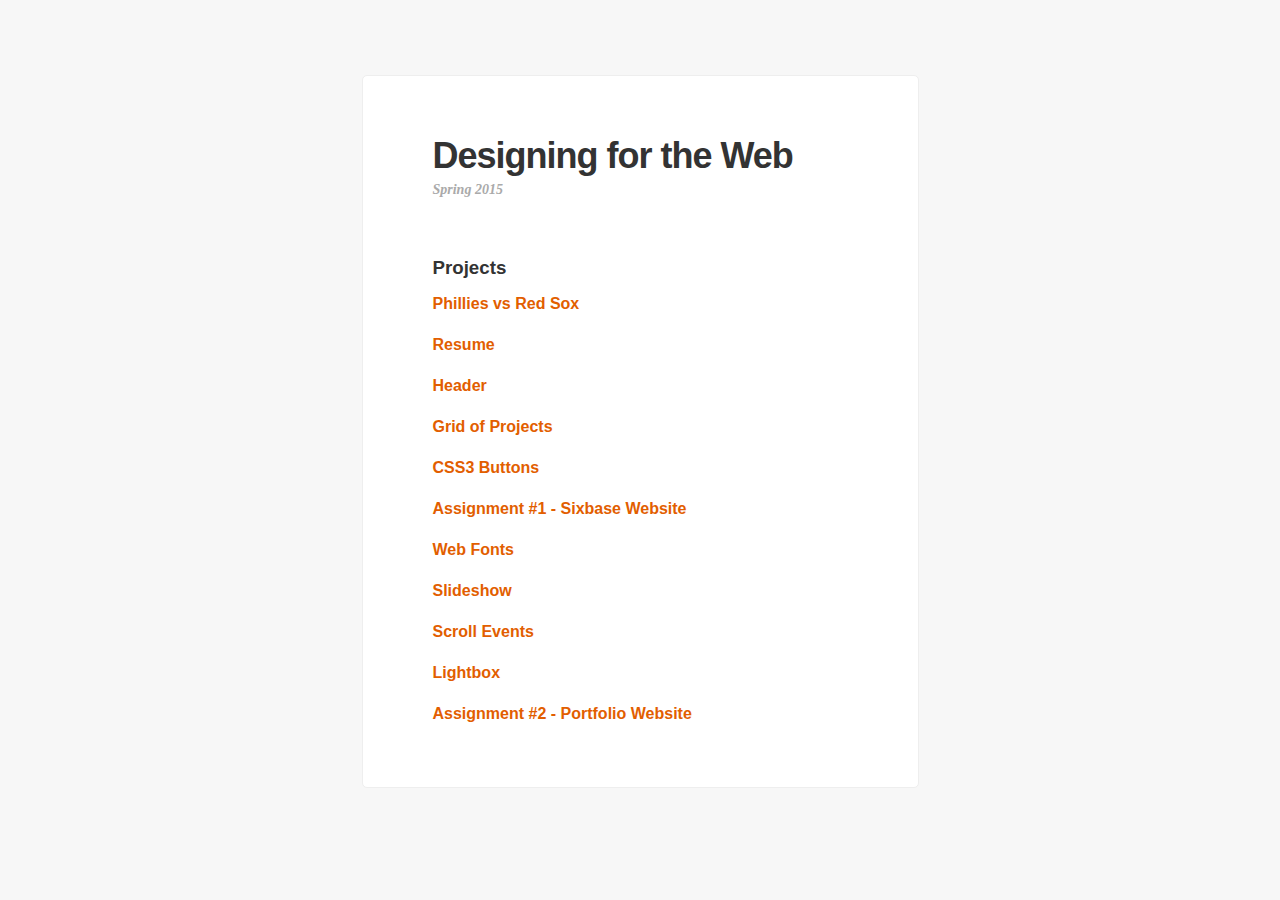
<file: index.html>
<!doctype html>
<html>
  <head>
    <title>Designing for the Web | Spring 2015</title>

    <style type='text/css'>
      body {
        background: #f7f7f7;
        font-family: 'Helvetica', Arial, sans-serif;
        color: #333333;
        font-size: 16px;
        line-height: 1.0;
        font-weight: bold;
      }

      a,
      a:active,
      a:visited {
        text-decoration: none;
        color: #e25e00;
      }

      a:hover {
        opacity: .5;
      }

      div {
        margin: 75px auto;
        padding: 60px 70px 40px 70px;
        background: #ffffff;
        max-width: 415px;
        border-radius: 5px;
        border: 1px solid #eeeeee;
      }

      h1 {
        font-size: 36px;
        line-height: 1.1;
        margin: 0;
        letter-spacing: -1px;
      }

      h2 {
        font-family: Georgia, serif;
        font-size: 14px;
        line-height: 2.0;
        color: #aaaaaa;
        font-style: italic;
        margin: 0 0 55px 0;
      }

      ul {
        list-style-type: none;
        padding: 0;
        margin: 0;
      }

      li {
        padding-bottom: 25px;
      }


    </style>
  </head>

  <body>
    <div>
      <h1>Designing for the Web</h1>
      <h2>Spring 2015</h2>

      <ul>
        <h3>Projects</h3>
        <li><a href='/phillies'>Phillies vs Red Sox</a></li>
        <li><a href='/resume'>Resume</a></li>
        <li><a href='/header'>Header</a></li>
        <li><a href='/grid'>Grid of Projects</a></li>
        <li><a href='/css3-button'>CSS3 Buttons</a></li>
        <li><a href='/assignment1'>Assignment #1 - Sixbase Website</a></li>
        <li><a href='/web-fonts'>Web Fonts</a></li>
        <li><a href='/slideshow'>Slideshow</a></li>
        <li><a href='/scrolling'>Scroll Events</a></li>
        <li><a href='/lightbox'>Lightbox</a></li>
        <li><a href='/assignment2'>Assignment #2 - Portfolio Website</a></li>
      </ul>
    </div>
  </body>
</html>
</file>
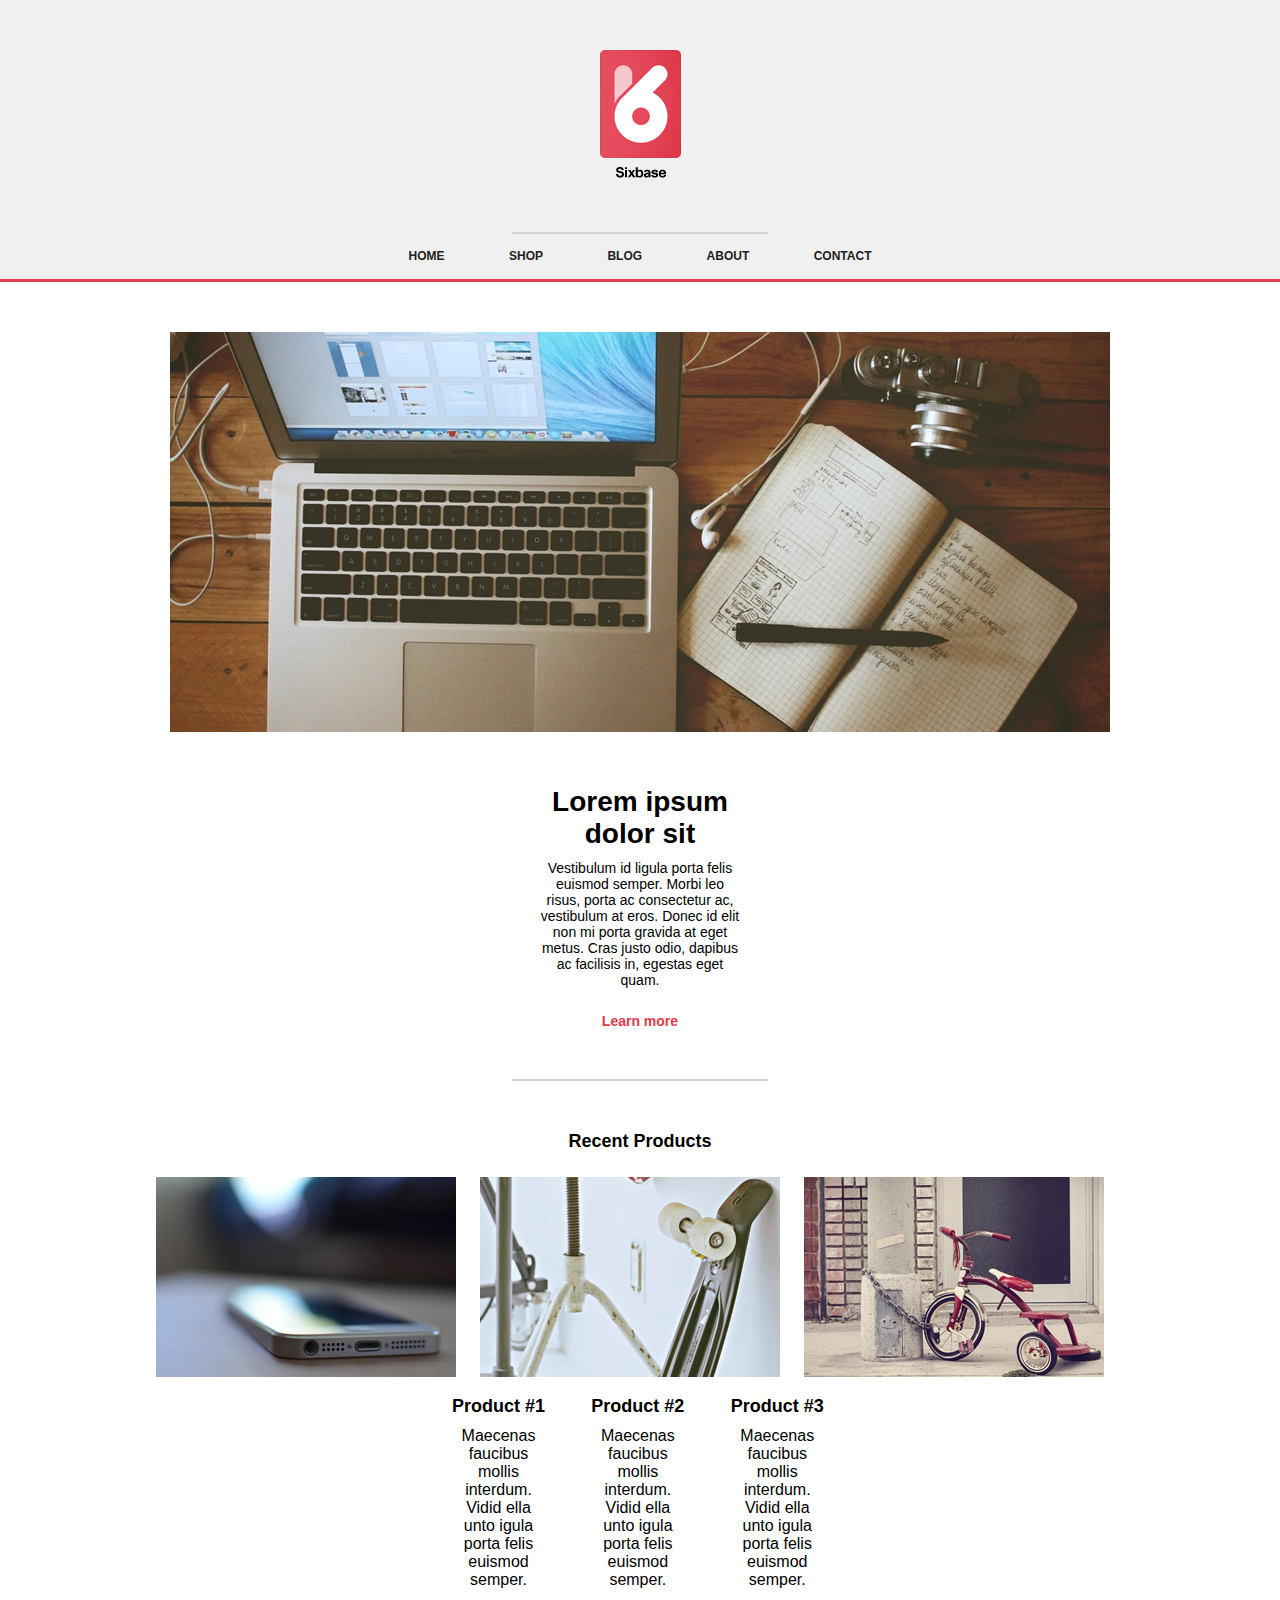
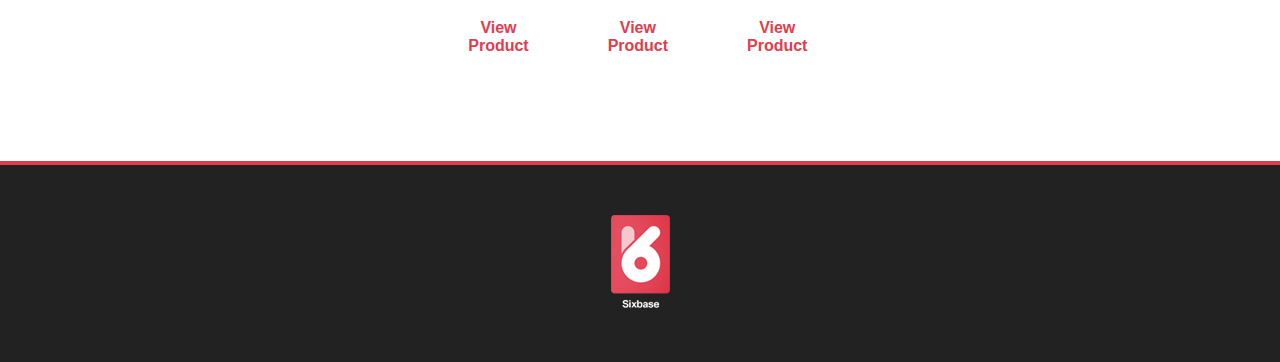
<file: assignment 1/index.html>
<!doctype HTML>
<html>
	<head>
		<title>Maya Hanks &#124; Assignment 1</title>

		<link type='text/css' href='css/style.css' rel='stylesheet' />
	</head>

	<body>
		<div class='wrapper'>
			<header>
				<div class='logo'>
					<img src="Assignment 1 Assets/sixbase-logo.png"alt="Sixbase Logo"/>
				</div>
				<div class='border'>
				</div>
				<div class='nav'>
					<ul>
            			<li><a href="http://mayahanks.github.com" target="_self">Home</a></li>
 			            <li><a href="http://mayahanks.github.com/about" target="_self">Shop</a></li>
			            <li><a href="http://mayahanks.github.com/blog" target="_self">Blog</a></li>
			            <li><a href="http://mayahanks.github.com/about" target="_self">About</a></li>
			            <li><a href="http://mayahanks.github.com/contact" target="_self">Contact</a></li>
			        </ul>
				</div>
			</header>
				<div class='images top'>
					<img src="Assignment 1 Assets/desk-hero.jpg"lalt="Desk Hero"/>
				</div>

				<div class='paragraph'>
					<h1>Lorem ipsum dolor sit</h1>
					<p>Vestibulum id ligula porta felis euismod semper. Morbi leo risus, porta ac consectetur ac, vestibulum at eros. Donec id elit non mi porta gravida at eget metus. Cras justo odio, dapibus ac facilisis in, egestas eget quam.</p>
					<a href="http://mayahanks.github.com" target="_self" class="link">Learn more</a>
				</div>
				<div class='border'>
				</div>
				<div class='images bot'>
					<h3 class='title'>Recent Products</h3>
					<ul>
						<li><img src="Assignment 1 Assets/product-1.jpg"alt="Product-1"/></li>
						<li><img src="Assignment 1 Assets/product-2.jpg"alt="Product-2"/></li>
						<li><img src="Assignment 1 Assets/product-3.jpg"alt="Product-3"/></li>
					</ul>
				</div>
				<div class='desc'>
					<ul>
						<h3><li class='title'>Product #1</li></h3>
						<li>Maecenas faucibus mollis interdum. Vidid ella unto igula porta felis euismod semper.</li>
						<li><a href="http://mayahanks.github.com" target="_self" class="link">View Product</a></li>
					</ul>
					<ul>
						<h3><li class='title'>Product #2</li></h3>
						<li>Maecenas faucibus mollis interdum. Vidid ella unto igula porta felis euismod semper.</li>
						<li><a href="http://mayahanks.github.com" target="_self" class="link">View Product</a></li>
					</ul>
					<ul>
						<h3><li class='title'>Product #3</li></h3>
						<li>Maecenas faucibus mollis interdum. Vidid ella unto igula porta felis euismod semper.</li>
						<li><a href="http://mayahanks.github.com" target="_self" class="link">View Product</a></li>
					</ul>
				</div>
				<div class='bottom'>
					<img src="Assignment 1 Assets/sixbase-logo-reversed.png"/>
				</div>
		</div>
	</body>
</html>
</file>
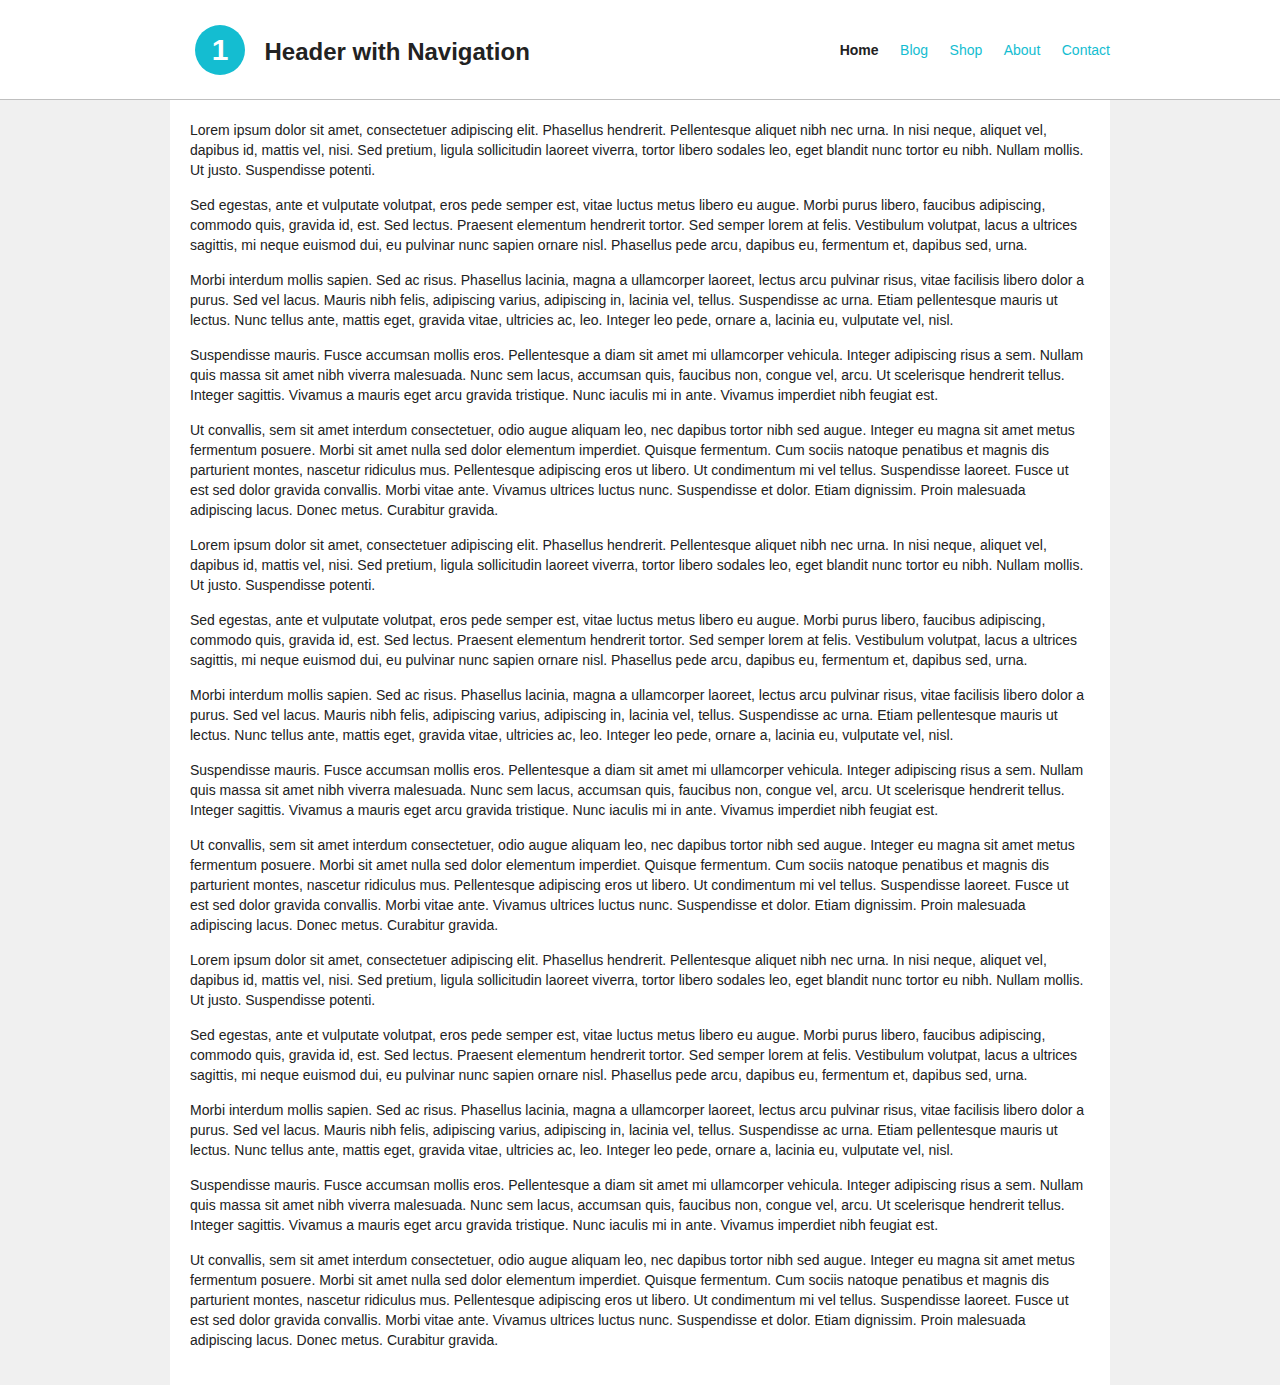
<file: header/index.html>
<!doctype html>
<html>
  <head>
    <title>Practice Site 1 | Header with Navigation</title>

    <link type="text/css" href="files/css/styles.css" rel="stylesheet" />
  </head>

  <body>
    <header>
      <div id="inner-wrapper">
        <div id="logo">
          <a href="http://ryjohnson.com">
            <h1>1</h1>
            <h2>Header with Navigation</h2>
          </a>
        </div>
        <div id="nav">
          <ul>
            <li class='active'><a href="http://yoursite.com" target="_self">Home</a></li>
            <li><a href="http://yoursite.com/blog" target="_self">Blog</a></li>
            <li><a href="http://yoursite.com/about" target="_self">Shop</a></li>
            <li><a href="http://yoursite.com/about" target="_self">About</a></li>
            <li><a href="http://yoursite.com/contact" target="_self">Contact</a></li>
          </ul>
        </div>
      </div>
    </header>

    <div id="content">
      <p>Lorem ipsum dolor sit amet, consectetuer adipiscing elit. Phasellus hendrerit. Pellentesque aliquet nibh nec urna. In nisi neque, aliquet vel, dapibus id, mattis vel, nisi. Sed pretium, ligula sollicitudin laoreet viverra, tortor libero sodales leo, eget blandit nunc tortor eu nibh. Nullam mollis. Ut justo. Suspendisse potenti.</p>

      <p>Sed egestas, ante et vulputate volutpat, eros pede semper est, vitae luctus metus libero eu augue. Morbi purus libero, faucibus adipiscing, commodo quis, gravida id, est. Sed lectus. Praesent elementum hendrerit tortor. Sed semper lorem at felis. Vestibulum volutpat, lacus a ultrices sagittis, mi neque euismod dui, eu pulvinar nunc sapien ornare nisl. Phasellus pede arcu, dapibus eu, fermentum et, dapibus sed, urna.</p>

      <p>Morbi interdum mollis sapien. Sed ac risus. Phasellus lacinia, magna a ullamcorper laoreet, lectus arcu pulvinar risus, vitae facilisis libero dolor a purus. Sed vel lacus. Mauris nibh felis, adipiscing varius, adipiscing in, lacinia vel, tellus. Suspendisse ac urna. Etiam pellentesque mauris ut lectus. Nunc tellus ante, mattis eget, gravida vitae, ultricies ac, leo. Integer leo pede, ornare a, lacinia eu, vulputate vel, nisl.</p>

      <p>Suspendisse mauris. Fusce accumsan mollis eros. Pellentesque a diam sit amet mi ullamcorper vehicula. Integer adipiscing risus a sem. Nullam quis massa sit amet nibh viverra malesuada. Nunc sem lacus, accumsan quis, faucibus non, congue vel, arcu. Ut scelerisque hendrerit tellus. Integer sagittis. Vivamus a mauris eget arcu gravida tristique. Nunc iaculis mi in ante. Vivamus imperdiet nibh feugiat est.</p>

      <p>Ut convallis, sem sit amet interdum consectetuer, odio augue aliquam leo, nec dapibus tortor nibh sed augue. Integer eu magna sit amet metus fermentum posuere. Morbi sit amet nulla sed dolor elementum imperdiet. Quisque fermentum. Cum sociis natoque penatibus et magnis dis parturient montes, nascetur ridiculus mus. Pellentesque adipiscing eros ut libero. Ut condimentum mi vel tellus. Suspendisse laoreet. Fusce ut est sed dolor gravida convallis. Morbi vitae ante. Vivamus ultrices luctus nunc. Suspendisse et dolor. Etiam dignissim. Proin malesuada adipiscing lacus. Donec metus. Curabitur gravida.</p>

      <p>Lorem ipsum dolor sit amet, consectetuer adipiscing elit. Phasellus hendrerit. Pellentesque aliquet nibh nec urna. In nisi neque, aliquet vel, dapibus id, mattis vel, nisi. Sed pretium, ligula sollicitudin laoreet viverra, tortor libero sodales leo, eget blandit nunc tortor eu nibh. Nullam mollis. Ut justo. Suspendisse potenti.</p>

      <p>Sed egestas, ante et vulputate volutpat, eros pede semper est, vitae luctus metus libero eu augue. Morbi purus libero, faucibus adipiscing, commodo quis, gravida id, est. Sed lectus. Praesent elementum hendrerit tortor. Sed semper lorem at felis. Vestibulum volutpat, lacus a ultrices sagittis, mi neque euismod dui, eu pulvinar nunc sapien ornare nisl. Phasellus pede arcu, dapibus eu, fermentum et, dapibus sed, urna.</p>

      <p>Morbi interdum mollis sapien. Sed ac risus. Phasellus lacinia, magna a ullamcorper laoreet, lectus arcu pulvinar risus, vitae facilisis libero dolor a purus. Sed vel lacus. Mauris nibh felis, adipiscing varius, adipiscing in, lacinia vel, tellus. Suspendisse ac urna. Etiam pellentesque mauris ut lectus. Nunc tellus ante, mattis eget, gravida vitae, ultricies ac, leo. Integer leo pede, ornare a, lacinia eu, vulputate vel, nisl.</p>

      <p>Suspendisse mauris. Fusce accumsan mollis eros. Pellentesque a diam sit amet mi ullamcorper vehicula. Integer adipiscing risus a sem. Nullam quis massa sit amet nibh viverra malesuada. Nunc sem lacus, accumsan quis, faucibus non, congue vel, arcu. Ut scelerisque hendrerit tellus. Integer sagittis. Vivamus a mauris eget arcu gravida tristique. Nunc iaculis mi in ante. Vivamus imperdiet nibh feugiat est.</p>

      <p>Ut convallis, sem sit amet interdum consectetuer, odio augue aliquam leo, nec dapibus tortor nibh sed augue. Integer eu magna sit amet metus fermentum posuere. Morbi sit amet nulla sed dolor elementum imperdiet. Quisque fermentum. Cum sociis natoque penatibus et magnis dis parturient montes, nascetur ridiculus mus. Pellentesque adipiscing eros ut libero. Ut condimentum mi vel tellus. Suspendisse laoreet. Fusce ut est sed dolor gravida convallis. Morbi vitae ante. Vivamus ultrices luctus nunc. Suspendisse et dolor. Etiam dignissim. Proin malesuada adipiscing lacus. Donec metus. Curabitur gravida.</p>

      <p>Lorem ipsum dolor sit amet, consectetuer adipiscing elit. Phasellus hendrerit. Pellentesque aliquet nibh nec urna. In nisi neque, aliquet vel, dapibus id, mattis vel, nisi. Sed pretium, ligula sollicitudin laoreet viverra, tortor libero sodales leo, eget blandit nunc tortor eu nibh. Nullam mollis. Ut justo. Suspendisse potenti.</p>

      <p>Sed egestas, ante et vulputate volutpat, eros pede semper est, vitae luctus metus libero eu augue. Morbi purus libero, faucibus adipiscing, commodo quis, gravida id, est. Sed lectus. Praesent elementum hendrerit tortor. Sed semper lorem at felis. Vestibulum volutpat, lacus a ultrices sagittis, mi neque euismod dui, eu pulvinar nunc sapien ornare nisl. Phasellus pede arcu, dapibus eu, fermentum et, dapibus sed, urna.</p>

      <p>Morbi interdum mollis sapien. Sed ac risus. Phasellus lacinia, magna a ullamcorper laoreet, lectus arcu pulvinar risus, vitae facilisis libero dolor a purus. Sed vel lacus. Mauris nibh felis, adipiscing varius, adipiscing in, lacinia vel, tellus. Suspendisse ac urna. Etiam pellentesque mauris ut lectus. Nunc tellus ante, mattis eget, gravida vitae, ultricies ac, leo. Integer leo pede, ornare a, lacinia eu, vulputate vel, nisl.</p>

      <p>Suspendisse mauris. Fusce accumsan mollis eros. Pellentesque a diam sit amet mi ullamcorper vehicula. Integer adipiscing risus a sem. Nullam quis massa sit amet nibh viverra malesuada. Nunc sem lacus, accumsan quis, faucibus non, congue vel, arcu. Ut scelerisque hendrerit tellus. Integer sagittis. Vivamus a mauris eget arcu gravida tristique. Nunc iaculis mi in ante. Vivamus imperdiet nibh feugiat est.</p>

      <p>Ut convallis, sem sit amet interdum consectetuer, odio augue aliquam leo, nec dapibus tortor nibh sed augue. Integer eu magna sit amet metus fermentum posuere. Morbi sit amet nulla sed dolor elementum imperdiet. Quisque fermentum. Cum sociis natoque penatibus et magnis dis parturient montes, nascetur ridiculus mus. Pellentesque adipiscing eros ut libero. Ut condimentum mi vel tellus. Suspendisse laoreet. Fusce ut est sed dolor gravida convallis. Morbi vitae ante. Vivamus ultrices luctus nunc. Suspendisse et dolor. Etiam dignissim. Proin malesuada adipiscing lacus. Donec metus. Curabitur gravida.</p>
    </div>
  </body>
</html>
</file>
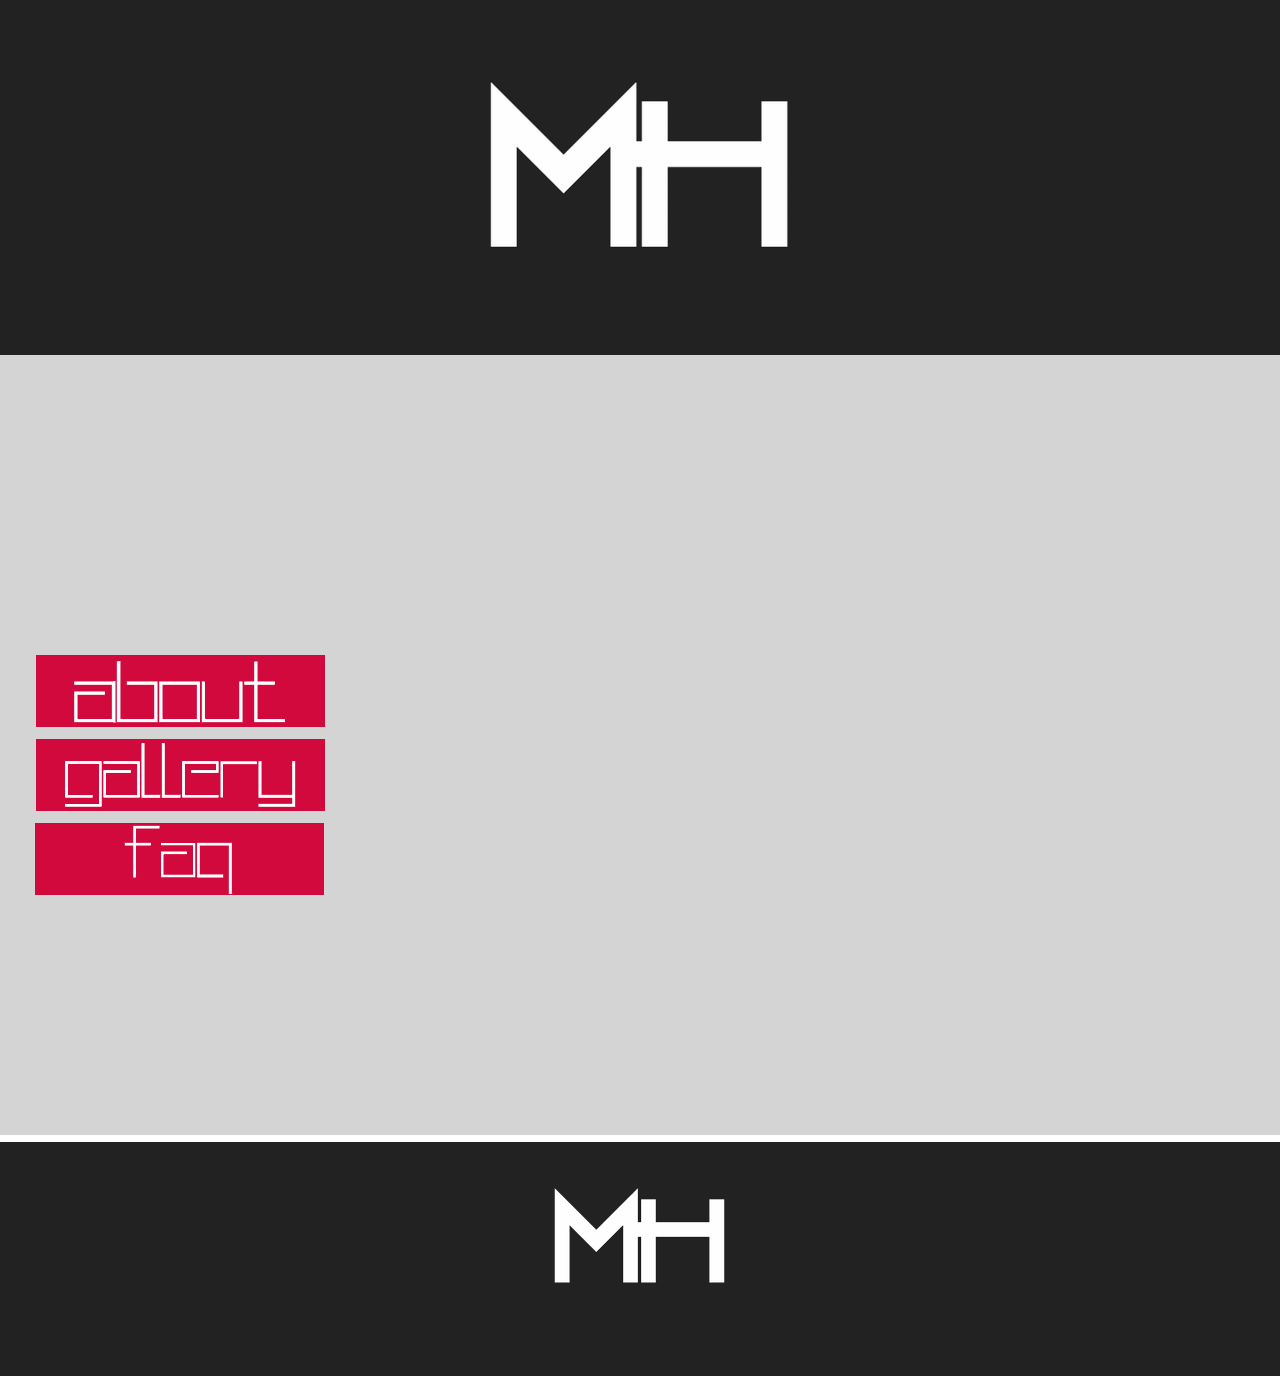
<file: mayahankswebsite/index.html>
<!doctype HTML>
<html>
	<head>
		<title> Maya Hanks Website &#124; Assignment 2</title>

		<link type="text/css" href="/mayahankswebsite/files/css/styles.css" rel="stylesheet" />
		</head>

		<body>
			<div class='inner-wrapper'>
			<header>
				<div class='logo'>
							<img src="files/img/logo.png"alt="logo">
					</div>
					<div class='border'>
					</div>
					<div class="nav">
						</div>
				</div>
			</header>
					
						<div class="content">
						<div class="button-wrapper">
							<a href="/mayahankswebsite/about" class="about"><img src="files/img/about.png"="about"><img class="active" src="files/img/aboutinvert.png"></a>

							<a href="/mayahankswebsite/gallery" class="gallery" ><img src="files/img/gallery.png"="gallery"><img class="active" src="files/img/galleryinvert.png"></a>

							<a href="/mayahankswebsite/faq" class="faq" ><img src="files/img/faq.png"="faq"><img class="active" src="files/img/faqinvert.png"></a>
						</div>
					</div>
				
			</header>
		</body>
			<body>

			<div class='bottom'>
					<img src="files/img/logobottom.png"alt"logobottom">
				</div>
		</div>
	</body>
</html>






























































	</body>
</html>
</file>
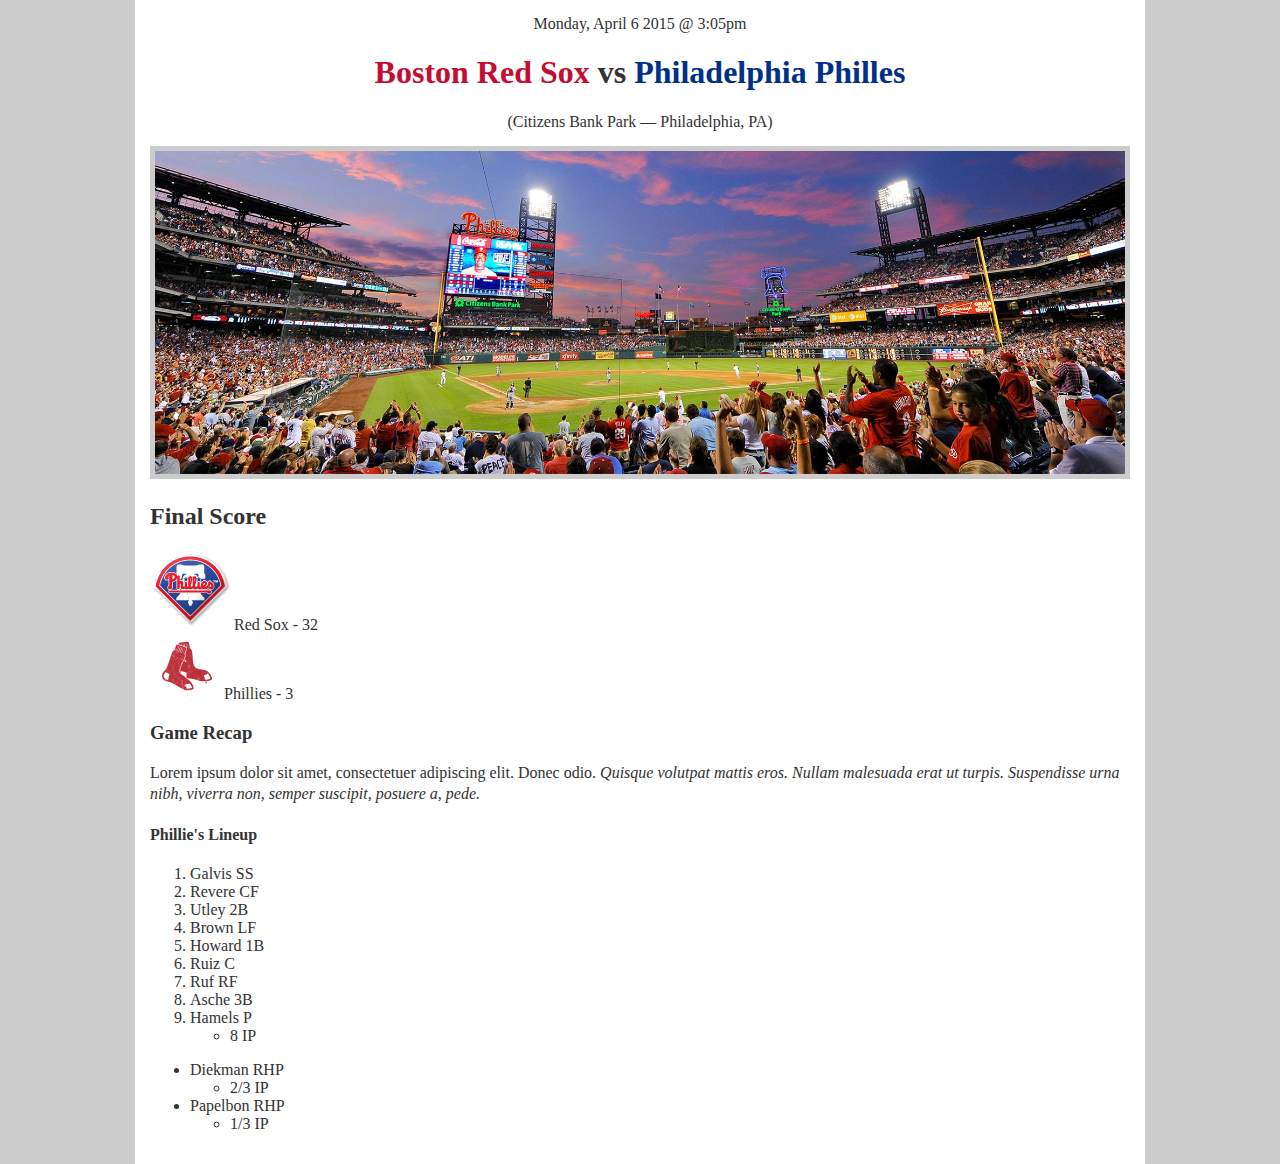
<file: phillies/index.html>
<!doctype html>
<html>
	<head>
		<title>Red Sox vs. Phillies</title>
	</head>

	<body style='font-fammily: Georgia, serif; background-color: #cccccc; margin: 0; color: #323232;'>
		<div style='width: 980px; background-color: #ffffff; margin: 0 auto; padding: 15px;'>
			<div style='text-align: center;'>Monday, April 6 2015 @ 3:05pm </div>
			<h1 style='text-align: center; color: #cccccc:'><span style='color: #c60c30;'>Boston Red Sox</span> vs <span style='color: #003087;'> Philadelphia Philles</h1>
			<div style='text-align: center;'>(Citizens Bank Park &mdash; Philadelphia, PA)</div>

		<img src='files/citizensbank.jpg' alt='Citizens Bank Park' style='width: 100%; border: 5px solid #cccccc; margin-top: 15px; box-sizing: border-box;' />

		<h2>Final Score</h2>
		<a href='http://phillies.com' target='_blank'><img src='files/phillies-logo.png' alt='Phillies Logo' /></a> Red Sox - 32 <br />
		<a href='http://redsox.com' target='_blank'><img src='files/redsox-logo.png' alt='Red Sox Logo' /></a> Phillies - 3 <br />

	<div stlye='border: 1px dashed #cccccc; margin-top: 50px; text-align: center; '>
			<h3>Game Recap</h3>
			<p style=' font-size: 16px; line-height: 21px; margin-top: 10px; '>Lorem ipsum dolor sit amet, consectetuer adipiscing elit. Donec odio. <span style='font-style: italic'> Quisque volutpat mattis eros. Nullam malesuada erat ut turpis.<span style='font-weight:bold:'> Suspendisse urna nibh, viverra non, semper suscipit, posuere a, pede.</p>

			<h4>Phillie's Lineup</h4>
			<ol>
				<li>Galvis SS</li>
				<li>Revere CF</li>
				<li>Utley 2B</li>
				<li>Brown LF</li>
				<li>Howard 1B</li>
				<li>Ruiz C</li>
				<li>Ruf RF</li>
				<li>Asche 3B</li>
				<li>Hamels P
					<ul>
						<li>8 IP</li>
					</ul>
				</li>
			</ol>

			<!-- Relief Pitchers -->
			<ul>
				<li>Diekman RHP
					<ul>
						<li>2/3 IP</li>
					</ul>
				</li>
				<li>Papelbon RHP
					<ul>
						<li>1/3 IP</li>
					</ul>
				</li>
			</ul>
		</div>
		</body>
	</html>
</file>
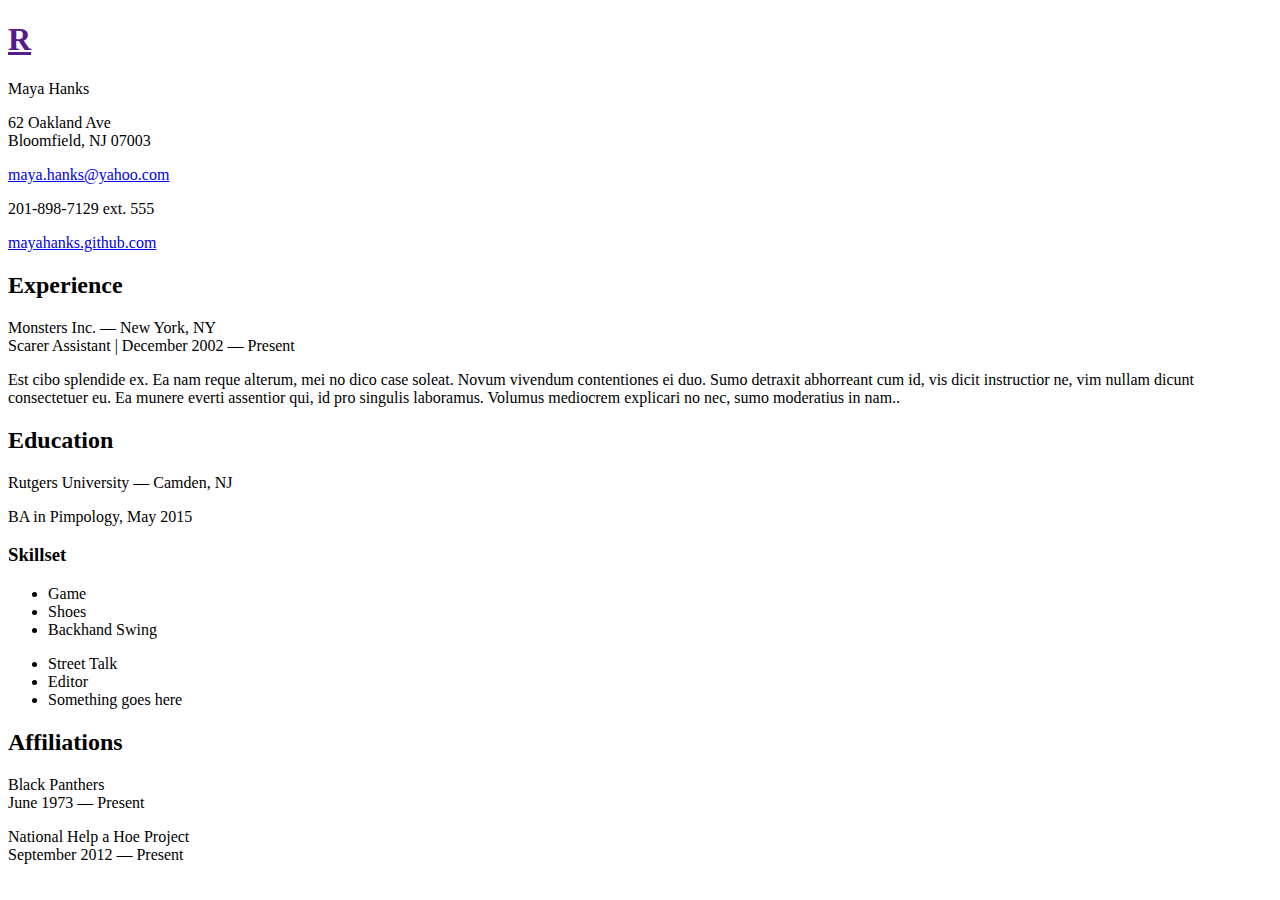
<file: resume/index.html>
<!doctype HTML>
<html>
	<head>
		<title>Maya Hanks &#124; 2015 Resum&eacute;</title>

		<link type='text/css' href='files/css/styles.css" rel='stylesheet' />
	</head>

	<body>
		<div class='wrapper'>
			<header>
				<a href=''>
					<h1 class='logo'>R</h1>
				</a>

				<div class='contact-info'>
					<p>
						<span class='bold'>Maya Hanks</span>
					</p>
					<p>
					  62 Oakland Ave<br  />
					  Bloomfield, NJ 07003
					</p>
					<p class='email'>
						<a href='mailto:maya.hanks@yahoo.com' target='_blank'>maya.hanks@yahoo.com</a>
					</p>
					<p>
						<span class='italic'>201-898-7129</span> <span class='extension'>ext. 555</span>
					</p>
				</div>
				<a href='http://mayahanks.github.com' target='_blank'>
				<p class='website'>mayahanks.github.com</p>
				</a> 
			</header>

			<div class='content'>
				<div class='left-column'>
					<div class='experience'>
						<h2>Experience</h2>
						<div class='employer'>
							Monsters Inc. &mdash; <span class='city'>New York, NY</span>
						</div>
						<div class="description">
							<div class='role'>
								Scarer Assistant | <span class='italic'>December 2002 &mdash; Present</span>
							</div>
							<p>Est cibo splendide ex. Ea nam reque alterum, mei no dico case soleat. Novum vivendum contentiones ei duo. Sumo detraxit abhorreant cum id, vis dicit instructior ne, vim nullam dicunt consectetuer eu. Ea munere everti assentior qui, id pro singulis laboramus. Volumus mediocrem explicari no nec, sumo moderatius in nam..</p>
						</div>
					</div>

						<div class='education'>
							<h2>Education</h2>
							<span class='school'>Rutgers University</span> &mdash; <span class='city'>Camden, NJ</span>
						</div>

						<div class='description'>
							<p>BA in Pimpology, <span class='italic'>May 2015</span></p>
						</div>

						<h3>Skillset</h3>
						<ul class='skillset-left'>
							<li>Game</li>
							<li>Shoes</li>
							<li>Backhand Swing</li>

						</ul>
						<ul class='skillset-right'>
							<li>Street Talk</li>
							<li>Editor</li>
							<li>Something goes here</li>
						</ul>
					</div>		
				</div>


				<div class='right-column'>
					<div class='affiliations'>
						<h2>Affiliations</h2>
						<p>
							Black Panthers<br />
							<span class='italic'>June 1973 &mdash; Present</span>
						</p>
						<p>
							National Help a Hoe Project<br />
							<span class='italic'>September 2012 &mdash; Present</span>
						</p>
					</div>

				</div>
			</div>
	</body>
</html>
</file>
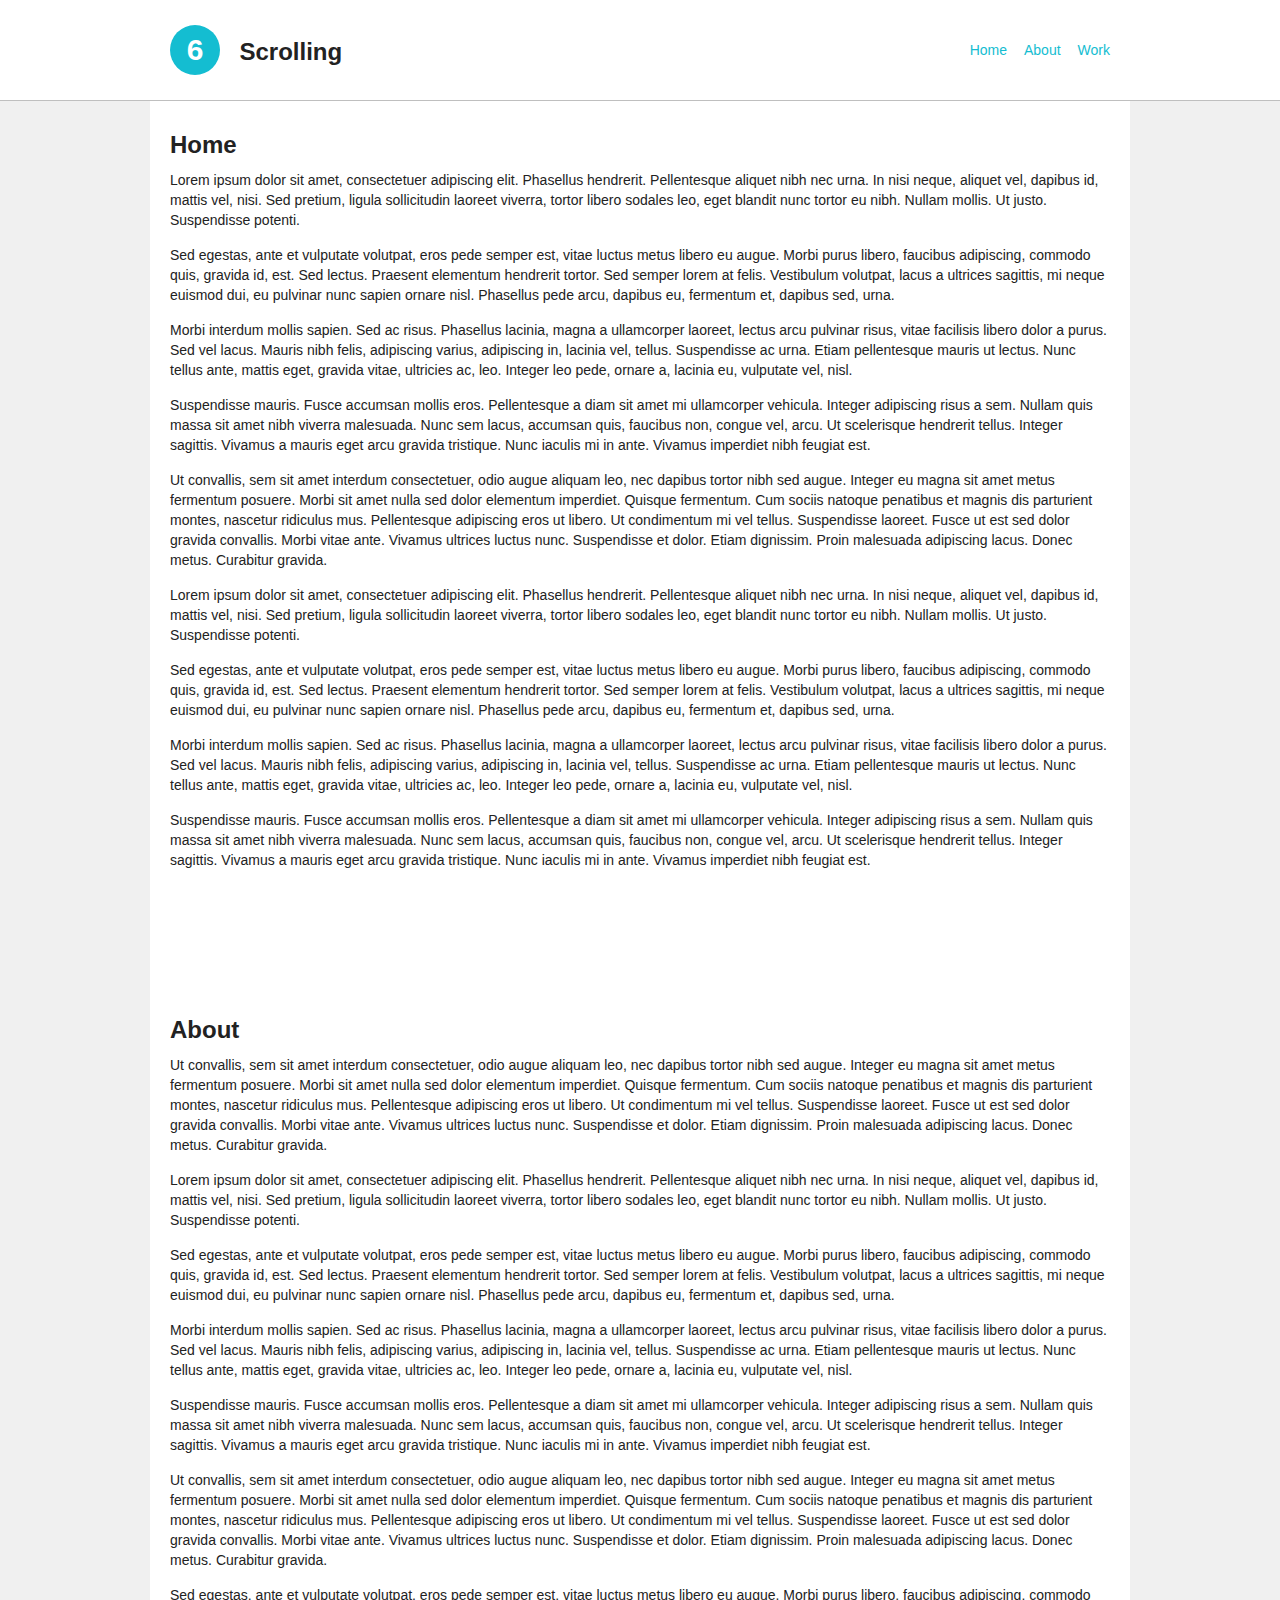
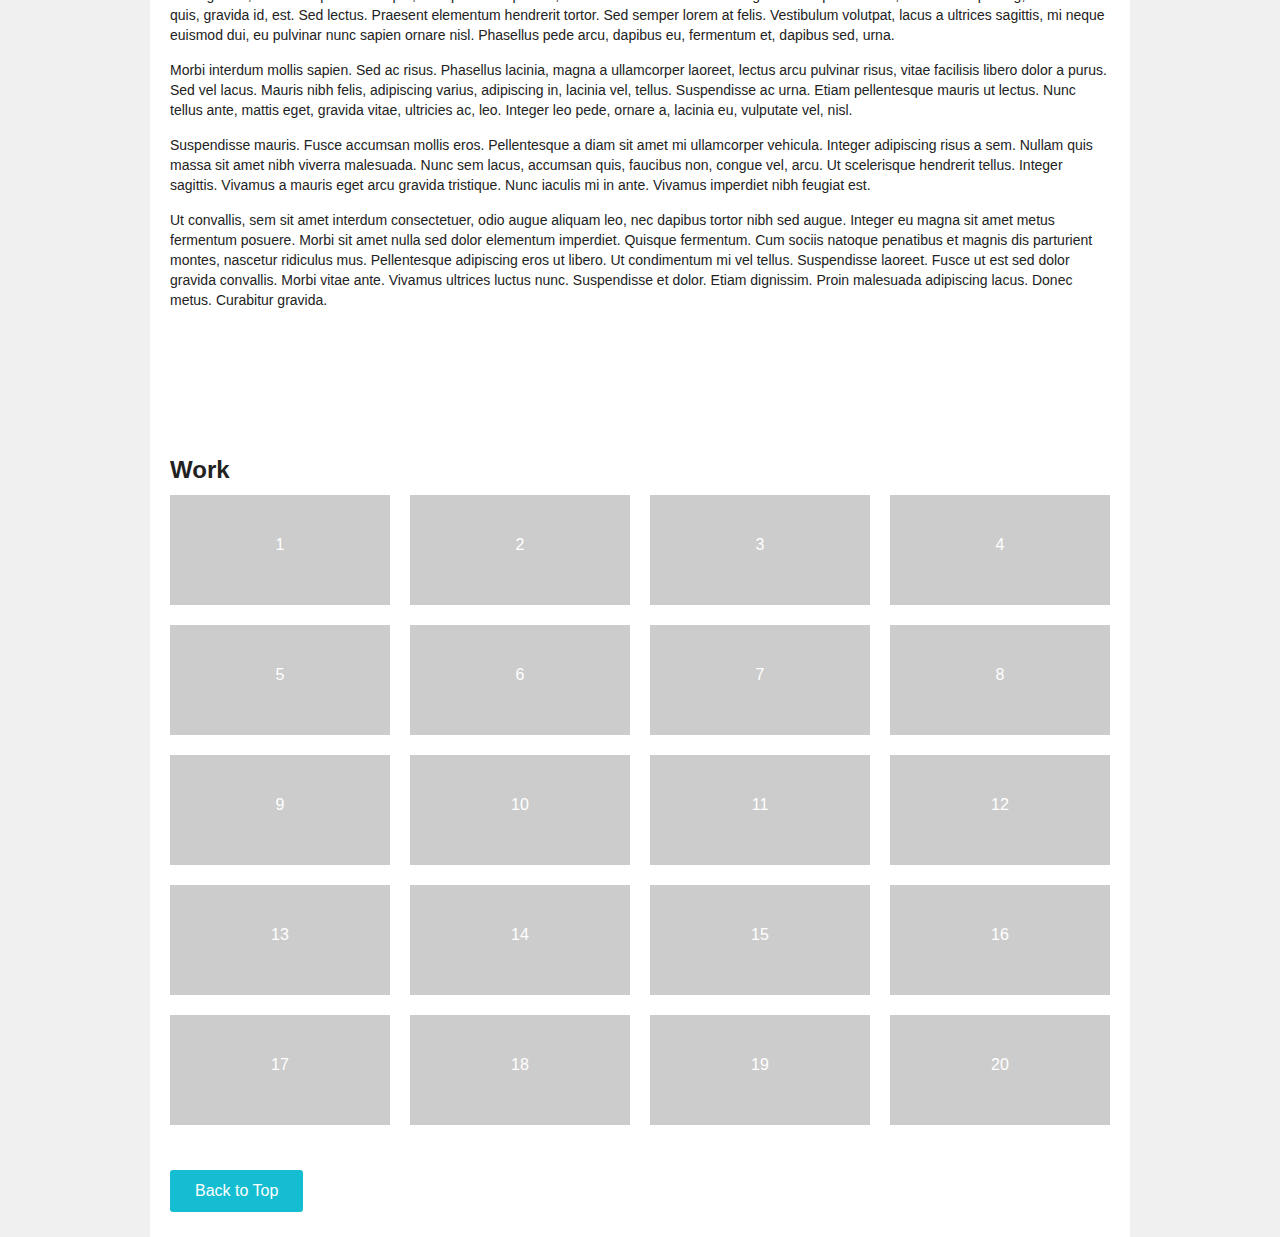
<file: scrolling/index.html>
<!doctype html>
<html>
  <head>
    <title>Practice Site 6 | Scrolling</title>

    <link type="text/css" href="files/css/styles.css" rel="stylesheet" />

    <script src="http://ajax.googleapis.com/ajax/libs/jquery/1.10.2/jquery.min.js"></script>
  </head>

  <body>
    <header>
      <div id="inner-wrapper">
        <div id="logo">
          <a href="">
            <h1>6</h1>
            <h2>Scrolling</h2>
          </a>
        </div>
        <div id="nav">
          <ul>
            <li><a>Home</a></li>
            <li><a>About</a></li>
            <li><a>Work</a></li>
          </ul>
        </div>
      </div>
    </header>

    <div id="content">
      <div id="section-1">
        <h2>Home</h2>

        <p>Lorem ipsum dolor sit amet, consectetuer adipiscing elit. Phasellus hendrerit. Pellentesque aliquet nibh nec urna. In nisi neque, aliquet vel, dapibus id, mattis vel, nisi. Sed pretium, ligula sollicitudin laoreet viverra, tortor libero sodales leo, eget blandit nunc tortor eu nibh. Nullam mollis. Ut justo. Suspendisse potenti.</p>

        <p>Sed egestas, ante et vulputate volutpat, eros pede semper est, vitae luctus metus libero eu augue. Morbi purus libero, faucibus adipiscing, commodo quis, gravida id, est. Sed lectus. Praesent elementum hendrerit tortor. Sed semper lorem at felis. Vestibulum volutpat, lacus a ultrices sagittis, mi neque euismod dui, eu pulvinar nunc sapien ornare nisl. Phasellus pede arcu, dapibus eu, fermentum et, dapibus sed, urna.</p>

        <p>Morbi interdum mollis sapien. Sed ac risus. Phasellus lacinia, magna a ullamcorper laoreet, lectus arcu pulvinar risus, vitae facilisis libero dolor a purus. Sed vel lacus. Mauris nibh felis, adipiscing varius, adipiscing in, lacinia vel, tellus. Suspendisse ac urna. Etiam pellentesque mauris ut lectus. Nunc tellus ante, mattis eget, gravida vitae, ultricies ac, leo. Integer leo pede, ornare a, lacinia eu, vulputate vel, nisl.</p>

        <p>Suspendisse mauris. Fusce accumsan mollis eros. Pellentesque a diam sit amet mi ullamcorper vehicula. Integer adipiscing risus a sem. Nullam quis massa sit amet nibh viverra malesuada. Nunc sem lacus, accumsan quis, faucibus non, congue vel, arcu. Ut scelerisque hendrerit tellus. Integer sagittis. Vivamus a mauris eget arcu gravida tristique. Nunc iaculis mi in ante. Vivamus imperdiet nibh feugiat est.</p>

        <p>Ut convallis, sem sit amet interdum consectetuer, odio augue aliquam leo, nec dapibus tortor nibh sed augue. Integer eu magna sit amet metus fermentum posuere. Morbi sit amet nulla sed dolor elementum imperdiet. Quisque fermentum. Cum sociis natoque penatibus et magnis dis parturient montes, nascetur ridiculus mus. Pellentesque adipiscing eros ut libero. Ut condimentum mi vel tellus. Suspendisse laoreet. Fusce ut est sed dolor gravida convallis. Morbi vitae ante. Vivamus ultrices luctus nunc. Suspendisse et dolor. Etiam dignissim. Proin malesuada adipiscing lacus. Donec metus. Curabitur gravida.</p>

        <p>Lorem ipsum dolor sit amet, consectetuer adipiscing elit. Phasellus hendrerit. Pellentesque aliquet nibh nec urna. In nisi neque, aliquet vel, dapibus id, mattis vel, nisi. Sed pretium, ligula sollicitudin laoreet viverra, tortor libero sodales leo, eget blandit nunc tortor eu nibh. Nullam mollis. Ut justo. Suspendisse potenti.</p>

        <p>Sed egestas, ante et vulputate volutpat, eros pede semper est, vitae luctus metus libero eu augue. Morbi purus libero, faucibus adipiscing, commodo quis, gravida id, est. Sed lectus. Praesent elementum hendrerit tortor. Sed semper lorem at felis. Vestibulum volutpat, lacus a ultrices sagittis, mi neque euismod dui, eu pulvinar nunc sapien ornare nisl. Phasellus pede arcu, dapibus eu, fermentum et, dapibus sed, urna.</p>

        <p>Morbi interdum mollis sapien. Sed ac risus. Phasellus lacinia, magna a ullamcorper laoreet, lectus arcu pulvinar risus, vitae facilisis libero dolor a purus. Sed vel lacus. Mauris nibh felis, adipiscing varius, adipiscing in, lacinia vel, tellus. Suspendisse ac urna. Etiam pellentesque mauris ut lectus. Nunc tellus ante, mattis eget, gravida vitae, ultricies ac, leo. Integer leo pede, ornare a, lacinia eu, vulputate vel, nisl.</p>

        <p>Suspendisse mauris. Fusce accumsan mollis eros. Pellentesque a diam sit amet mi ullamcorper vehicula. Integer adipiscing risus a sem. Nullam quis massa sit amet nibh viverra malesuada. Nunc sem lacus, accumsan quis, faucibus non, congue vel, arcu. Ut scelerisque hendrerit tellus. Integer sagittis. Vivamus a mauris eget arcu gravida tristique. Nunc iaculis mi in ante. Vivamus imperdiet nibh feugiat est.</p>
      </div>

      <div id="section-2">
        <h2>About</h2>

        <p>Ut convallis, sem sit amet interdum consectetuer, odio augue aliquam leo, nec dapibus tortor nibh sed augue. Integer eu magna sit amet metus fermentum posuere. Morbi sit amet nulla sed dolor elementum imperdiet. Quisque fermentum. Cum sociis natoque penatibus et magnis dis parturient montes, nascetur ridiculus mus. Pellentesque adipiscing eros ut libero. Ut condimentum mi vel tellus. Suspendisse laoreet. Fusce ut est sed dolor gravida convallis. Morbi vitae ante. Vivamus ultrices luctus nunc. Suspendisse et dolor. Etiam dignissim. Proin malesuada adipiscing lacus. Donec metus. Curabitur gravida.</p>

        <p>Lorem ipsum dolor sit amet, consectetuer adipiscing elit. Phasellus hendrerit. Pellentesque aliquet nibh nec urna. In nisi neque, aliquet vel, dapibus id, mattis vel, nisi. Sed pretium, ligula sollicitudin laoreet viverra, tortor libero sodales leo, eget blandit nunc tortor eu nibh. Nullam mollis. Ut justo. Suspendisse potenti.</p>

        <p>Sed egestas, ante et vulputate volutpat, eros pede semper est, vitae luctus metus libero eu augue. Morbi purus libero, faucibus adipiscing, commodo quis, gravida id, est. Sed lectus. Praesent elementum hendrerit tortor. Sed semper lorem at felis. Vestibulum volutpat, lacus a ultrices sagittis, mi neque euismod dui, eu pulvinar nunc sapien ornare nisl. Phasellus pede arcu, dapibus eu, fermentum et, dapibus sed, urna.</p>

        <p>Morbi interdum mollis sapien. Sed ac risus. Phasellus lacinia, magna a ullamcorper laoreet, lectus arcu pulvinar risus, vitae facilisis libero dolor a purus. Sed vel lacus. Mauris nibh felis, adipiscing varius, adipiscing in, lacinia vel, tellus. Suspendisse ac urna. Etiam pellentesque mauris ut lectus. Nunc tellus ante, mattis eget, gravida vitae, ultricies ac, leo. Integer leo pede, ornare a, lacinia eu, vulputate vel, nisl.</p>

        <p>Suspendisse mauris. Fusce accumsan mollis eros. Pellentesque a diam sit amet mi ullamcorper vehicula. Integer adipiscing risus a sem. Nullam quis massa sit amet nibh viverra malesuada. Nunc sem lacus, accumsan quis, faucibus non, congue vel, arcu. Ut scelerisque hendrerit tellus. Integer sagittis. Vivamus a mauris eget arcu gravida tristique. Nunc iaculis mi in ante. Vivamus imperdiet nibh feugiat est.</p>

        <p>Ut convallis, sem sit amet interdum consectetuer, odio augue aliquam leo, nec dapibus tortor nibh sed augue. Integer eu magna sit amet metus fermentum posuere. Morbi sit amet nulla sed dolor elementum imperdiet. Quisque fermentum. Cum sociis natoque penatibus et magnis dis parturient montes, nascetur ridiculus mus. Pellentesque adipiscing eros ut libero. Ut condimentum mi vel tellus. Suspendisse laoreet. Fusce ut est sed dolor gravida convallis. Morbi vitae ante. Vivamus ultrices luctus nunc. Suspendisse et dolor. Etiam dignissim. Proin malesuada adipiscing lacus. Donec metus. Curabitur gravida.</p>

        <p>Sed egestas, ante et vulputate volutpat, eros pede semper est, vitae luctus metus libero eu augue. Morbi purus libero, faucibus adipiscing, commodo quis, gravida id, est. Sed lectus. Praesent elementum hendrerit tortor. Sed semper lorem at felis. Vestibulum volutpat, lacus a ultrices sagittis, mi neque euismod dui, eu pulvinar nunc sapien ornare nisl. Phasellus pede arcu, dapibus eu, fermentum et, dapibus sed, urna.</p>

        <p>Morbi interdum mollis sapien. Sed ac risus. Phasellus lacinia, magna a ullamcorper laoreet, lectus arcu pulvinar risus, vitae facilisis libero dolor a purus. Sed vel lacus. Mauris nibh felis, adipiscing varius, adipiscing in, lacinia vel, tellus. Suspendisse ac urna. Etiam pellentesque mauris ut lectus. Nunc tellus ante, mattis eget, gravida vitae, ultricies ac, leo. Integer leo pede, ornare a, lacinia eu, vulputate vel, nisl.</p>

        <p>Suspendisse mauris. Fusce accumsan mollis eros. Pellentesque a diam sit amet mi ullamcorper vehicula. Integer adipiscing risus a sem. Nullam quis massa sit amet nibh viverra malesuada. Nunc sem lacus, accumsan quis, faucibus non, congue vel, arcu. Ut scelerisque hendrerit tellus. Integer sagittis. Vivamus a mauris eget arcu gravida tristique. Nunc iaculis mi in ante. Vivamus imperdiet nibh feugiat est.</p>

        <p>Ut convallis, sem sit amet interdum consectetuer, odio augue aliquam leo, nec dapibus tortor nibh sed augue. Integer eu magna sit amet metus fermentum posuere. Morbi sit amet nulla sed dolor elementum imperdiet. Quisque fermentum. Cum sociis natoque penatibus et magnis dis parturient montes, nascetur ridiculus mus. Pellentesque adipiscing eros ut libero. Ut condimentum mi vel tellus. Suspendisse laoreet. Fusce ut est sed dolor gravida convallis. Morbi vitae ante. Vivamus ultrices luctus nunc. Suspendisse et dolor. Etiam dignissim. Proin malesuada adipiscing lacus. Donec metus. Curabitur gravida.</p>
      </div>

      <div id="section-3">
        <h2>Work</h2>

        <div class="row-1">
          <a href=""><div class="project">1</div></a>
          <a href=""><div class="project">2</div></a>
          <a href=""><div class="project">3</div></a>
          <a href=""><div class="project last">4</div></a>
        </div>
        <div class="row-2">
          <a href=""><div class="project">5</div></a>
          <a href=""><div class="project">6</div></a>
          <a href=""><div class="project">7</div></a>
          <a href=""><div class="project last">8</div></a>
        </div>
        <div class="row-3">
          <a href=""><div class="project">9</div></a>
          <a href=""><div class="project">10</div></a>
          <a href=""><div class="project">11</div></a>
          <a href=""><div class="project last">12</div></a>
        </div>
        <div class="row-4">
          <a href=""><div class="project">13</div></a>
          <a href=""><div class="project">14</div></a>
          <a href=""><div class="project">15</div></a>
          <a href=""><div class="project last">16</div></a>
        </div>
        <div class="row-5">
          <a href=""><div class="project">17</div></a>
          <a href=""><div class="project">18</div></a>
          <a href=""><div class="project">19</div></a>
          <a href=""><div class="project last">20</div></a>
        </div>

        <a class="back-to-top">Back to Top</a>
      </div>
      <div id="clearfix"></div>
    </div>
  </body>
</html>
</file>
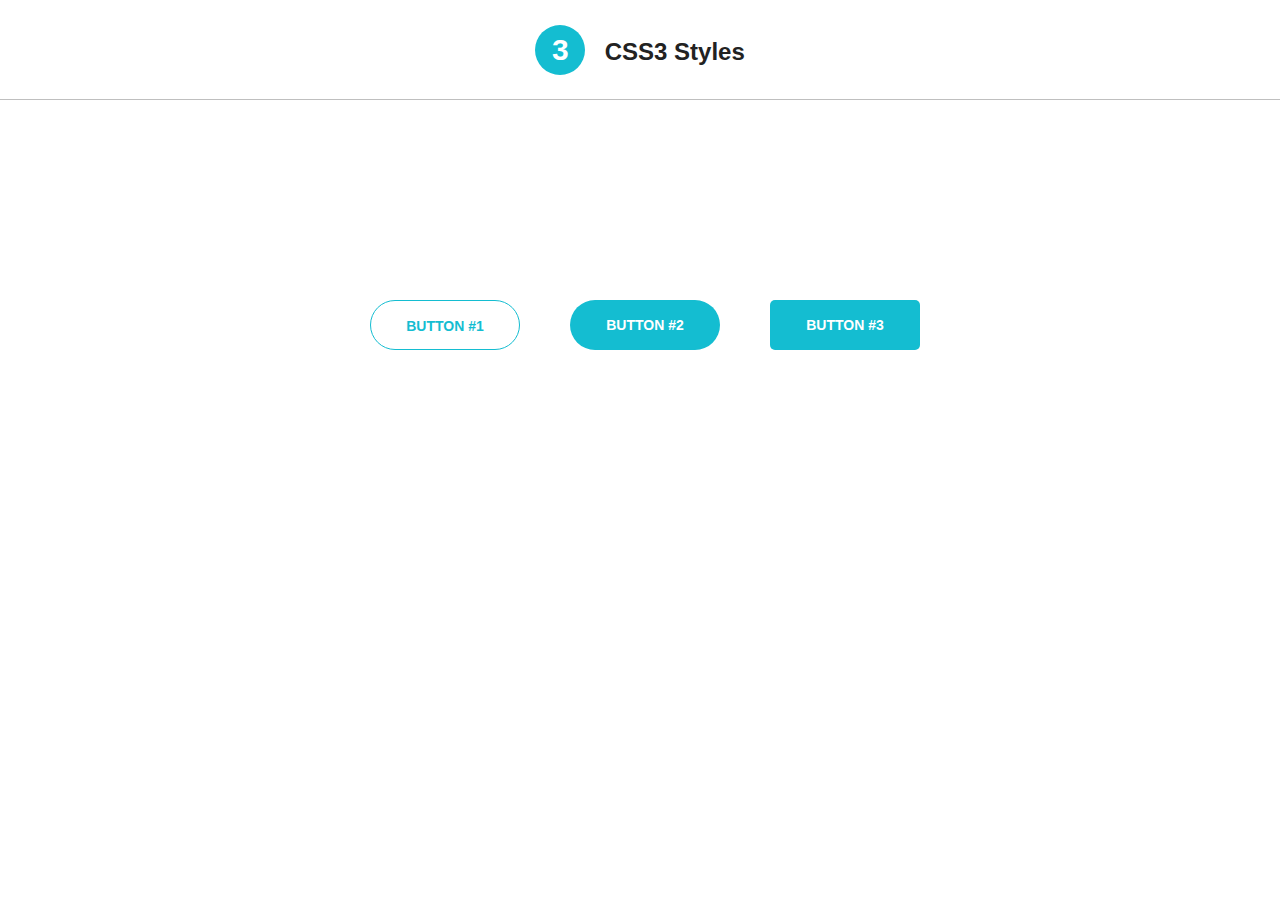
<file: GridButton-Assets/css3-button/index.html>
<!doctype html>
<html>
  <head>
    <title>Practice Site 3 | CSS3 Styles</title>

    <link type="text/css" href="files/css/styles.css" rel="stylesheet" />
  </head>

  <body>
    <header>
      <div class="inner-wrapper">
        <div class="logo">
          <a href="">
            <h1>3</h1>
            <h2>CSS3 Styles</h2>
          </a>
        </div>
      </div>
    </header>

    <div class="content">
      <div class="button-wrapper">
        <a class="button one" href="">Button #1</a>
        <a class="button two" href="">Button #2</a>
        <a class="button three" href="">Button #3</a>
      </div>
    </div>
  </body>
</html>
</file>
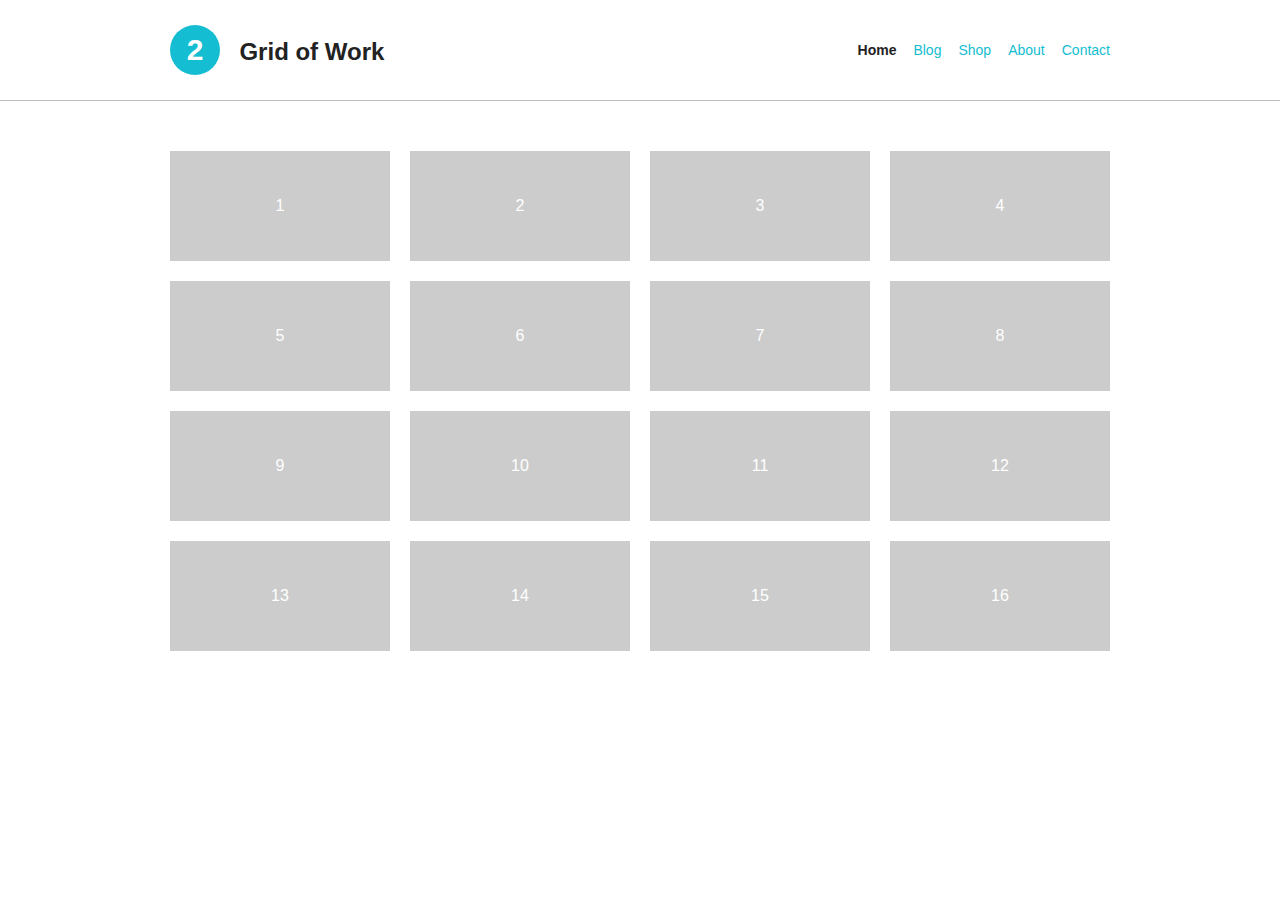
<file: GridButton-Assets/grid/index.html>
<!doctype html>
<html>
  <head>
    <title>Practice Site 2 | Grid of Work</title>

    <link type="text/css" href="files/css/styles.css" rel="stylesheet" />
  </head>

  <body>
    <header>
      <div id="inner-wrapper">
        <div id="logo">
          <a href="">
            <h1>2</h1>
            <h2>Grid of Work</h2>
          </a>
        </div>
        <div id="nav">
          <ul>
            <li class="active"><a href="http://yoursite.com" target="_self">Home</a></li>
            <li><a href="http://yoursite.com/blog" target="_self">Blog</a></li>
            <li><a href="http://yoursite.com/about" target="_self">Shop</a></li>
            <li><a href="http://yoursite.com/about" target="_self">About</a></li>
            <li><a href="http://yoursite.com/contact" target="_self">Contact</a></li>
          </ul>
        </div>
      </div>
    </header>

    <div id="content">
      <div class="row-1">
        <a href=""><div class="project">1</div></a>
        <a href=""><div class="project">2</div></a>
        <a href=""><div class="project">3</div></a>
        <a href=""><div class="project last">4</div></a>
      </div>
      <div class="row-2">
        <a href=""><div class="project">5</div></a>
        <a href=""><div class="project">6</div></a>
        <a href=""><div class="project">7</div></a>
        <a href=""><div class="project last">8</div></a>
      </div>
      <div class="row-3">
        <a href=""><div class="project">9</div></a>
        <a href=""><div class="project">10</div></a>
        <a href=""><div class="project">11</div></a>
        <a href=""><div class="project last">12</div></a>
      </div>
      <div class="row-4">
        <a href=""><div class="project">13</div></a>
        <a href=""><div class="project">14</div></a>
        <a href=""><div class="project">15</div></a>
        <a href=""><div class="project last">16</div></a>
      </div>
    </div>
  </body>
</html>
</file>
<file: assignment 1/css/style.css>
*{
	margin: 0;
	padding: 0;
	font-family: Helvetica;
	box-sizing: border-box;
}

header{
	background-color: #f0f0f0;
	border-bottom: 3px solid #e03d4e;
}

 a,a :visited{
	color: #222222;
	font-weight: bold;
	text-decoration: none;

}

a:hover{
	color: #e03d4e;
}

h3{
	font-size: 18px;
}

.logo{
	text-align: center;
	padding-top: 50px;
}

.link{
	color: #e03d4e;
}

.border{
	border: 1px solid #D3D3D3;
	width: 20%;
	margin: 50px auto 0 auto;
}

.border1{
	border: 1px solid #D3d3d3;
	width: 40%;
	margin: 50px auto 0 auto;
}

.nav ul{
	list-style-type: none;
	text-align: center;
}

.nav ul li{
	font-size: 12px;
	font-family: Helvetica;
	line-height: 25px;
	margin-left: 30px;
	margin-right: 30px;
	margin-bottom: 10px;
	margin-top: 10px;
	display: inline-block;
	text-transform: uppercase;

}

.title{
	font-weight: bold;
}

.nav ul li.active a{
	color: #e03d4e;
	font-weight: bold;
}

.paragraph{
	font-size: 14px;
	text-align: center;
	width: 16%;
	margin: auto;
}

.paragraph p{
	padding-top: 10px;
	padding-bottom: 25px;
}

.images{
	margin: 0 auto;
	width: 100%;
	text-align: center;
}

.top{
	padding-top: 50px;
	padding-bottom: 50px;
}

.bot{
	padding-top: 50px;
	display: block;
}

.bot ul{
	width: 100%;
	margin: auto;
}

.bot ul li{
	list-style-type: none;
	display: inline-block;
	margin-right: 20px;
	
}

.images h3{
	padding-bottom: 25px;
}

.desc{
	margin: auto;
	width: 33%;
}

.desc ul{
	list-style-type: none;
	text-align: center;
	width: 33%;
	display: inline-block;
	float: left;
	padding-right: 20px;
	padding-left: 20px;
	margin-bottom: 25%;
}

.desc ul li{
	width: 100%;
	margin: auto;
}

.desc ul li:nth-child(1){
	margin-top: 15px;
}

.desc ul li:nth-child(2){
	margin-top: 10px;
}

.desc ul li:nth-child(3){
	margin-top: 30px;
}

.bottom{
	height: 100%;
	width: 100%;
	text-align: center;
	background: #222222;
	padding: 50px;
	border-top: 4px solid #e03d4e;
	float: left;
}
</file>
<file: header/files/css/styles.css>
/* General Styles */

* {
  margin: 0;
  padding: 0;
  box-sizing: border-box;
}

body, html {
  height: 100%;
  width: 100%;
}

body {
  background: #f0f0f0;
  font-family: Helvetica, Arial, sans-serif;
  font-weight: normal;
  text-align: left;
  color: #222222;
}

a, a:visited {
  color: #14BDD1;
  text-decoration: none;
  cursor: pointer !important;
}

a:hover {
  color: #222222;
  text-decoration: underline;
}

.italic {
  font-style: italic;
}

.bold {
  font-weight: bold;
}


/* Header */
header {
  width: 100%;
  height: 100px;
  background: #ffffff;
  border-bottom: 1px solid rgba( 0,0,0,.25);
  position: fixed;
  top: 0;
}



#inner-wrapper {
  width: 940px;
  margin: 0 auto;
}

#logo {
  width: 50%;
  padding: 25px;
  float: left;
}

#nav {
  float: right;
}

#nav ul {
  list-style-type: none;
}

#nav ul li {
  font-size: 14px;
  line-height: 100px;
  font-weight: normal;
  padding-left: 17px;
  display: inline-block;
}
#nav ul li.active a {
  color: #222222;
  font-weight: bold;
}

#content {
  width: 940px;
  background: #ffffff;
  margin: 0 auto;
  padding: 20px;
  margin-top: 100px;
}

#content p {
  margin-bottom: 15px;
  font-size: 14px;
  line-height: 20px;
}

h1 {
  width: 50px;
  background: #14BDD1;
  color: #ffffff;
  text-align: center;
  font-weight: bold;
  font-size: 30px;
  line-height: 50px;
  border-radius: 50px;
  margin-right: 15px;
  display: inline-block;
}

h2 {
  font-size: 24px;
  line-height: 50px;
  color: #222222;
  display: inline-block;
}
</file>
<file: mayahankswebsite/files/css/styles.css>
/*Header*/
* {
	margin: 0;
	padding: 0;
	box-sizing: border-box;
}
header{
	background-color: #212221;
}

.logo{
	text-align: center;
	padding-top: 1px;
}

body {
	background-color: #d4d4d4
}

/* Active Button Shit*/

.button-wrapper {
	width: 100%;
  	margin: 300px;
  	width: 150px;
  	height: 400px;
  	display: block;
  	text-align: center;
  	font-size: 50px;
  	font-weight: bold;
  	float: left;
  	font-style: right;
  	margin-right: 0px;
  	margin-bottom: 80px;
  	margin-left: 0px;
}

.about img.active{ 
	display: none;
}
.about:hover img{
	display: none;
}
.about:hover img.active {
	display: block;
}

.gallery img.active{ 
	display: none;
}
.gallery:hover img{
	display: none;
}
.gallery:hover img.active {
	display: block;
}

.faq img.active{ 
	display: none;
}
.faq:hover img{
	display: none;
}
.faq:hover img.active {
	display: block;
}

/*Body*/
span {
  	width: 150px;
  	height: 380px;
  	display: block;
  	text-align: center;
  	font-size: 50px;
  	font-weight: bold;
  	float: right;
  	margin-right: 30px;
  	margin-bottom: 60px;
}


/*Bottom Thing*/
.bottom{
	height: 50%;
	width: 100%;
	text-align: center;
	background: #212221;
	padding-bottom: 30px;
	border-top: 7px solid #ffffff;
	float: left;
}
</file>
<file: resume/files/css/styles.css>
/*
Color Key:
-------	
	Dark Grey: #333333;
	Light Grey: #f8f8f8:
	Blue: #07aab0
*/


/* General Styles */
* { 
	margin: 0;
	padding: 0;
	box-sizing: border-box;
}

html,
body {
	height: 100%;
	width: 100%;
}

body {
	background: #333333;
	font-family: 'Helvetica', Arial, sans-serif;
	font-weight: normal;
	text-align: left;
	color: #333333;
}

a,
a:visited {
	color: #07aab0;
	text-decoration: none;
}

a:hover{
	color: #333333;
	border-bottom: 1px dotted #333333;
}

.italic {
	font-style: italic;
}

.bold {
	font-weight: bold; 
}

.wrapper {
	width: 800px;
	height: 100%;
	background: #ffffff url('files/img/ricepaper2.png') repeat;
	margin: 0 auto;
	padding: 25px 50px 0 50px;
}


/* Header */
header {
	margin-bottom: 215px;
	padding-top: 20px;
	border-top: 5px solid #333333;
}

.logo {
	width: 50px;
	background: #07aab0;
	color: #ffffff;
	text-align: center;
	font-family: Georgia, serif;
	font-style: italic;
	font-size: 30px;
	line-height: 50px;
	border-radius: 100%;
	float: left;
	margin-right: 15px;
}

	.logo:hover {
		background: #ffffff;
		color: #07aab0;
	}

	.logo:active {
		color: #333333;
	}

.contact-info,
.website {
	float: left;
	font-size: 12px;
	line-height: 18px;
	margin-top: -2px;
}

.email {
	margin-top: 10px;
}
.extension {
	text-transform: uppercase;
	font-size: 10px;
	line-height: 10px;
	font-style: italic;
}


.website {
	float: right;
	font-weight: bold;
	background: #07aab0;
	color: #ffffff;
	text-transform: uppercase;
	letter-spacing: 1px;
	font-size: 10px;
	line-height: 30px;
	padding: 0 15px;
	border-radius: 15px;
	border-right: 3px solid #069196;
	border-bottom: 3px solid #069196;
}

.website:hover {
	background: #0cc3c9;
	border-right: 3px solid #027b7f;
	border-bottom: 3px solid #027b7f;
}

.website:active {
	border: none;
	margin: 1px 0 0 1px;
}


/* Content */

.left-column,
.right-column {
	width: 45%;
	float: left;
}

.left-column {
	margin-right: 10%;
}

.experience,
.experience {
	margin-bottom: 100px;
}

h2 {
	font-size: 14px;
	line-height: 14px;
	text-transform: uppercase;
	border-top: 2px solid #333333;
	border-bottom: 1px solid #333333;
	padding: 10px 0;
	margin-bottom: 20px;
	letter-spacing: 1px;
}

.employer,
.school {
	font-size: 22px;
	line-height: 22px;
	margin-bottom: 5px;
	font-weight: bold;
}

.city {
	font-family: Georgia, serif;
	font-style: italic;
	font-size: 20px;
	font-weight: normal;
}

.role {
	font-weight: bold;
	font-size: 14px;
	line-height: 24px;
}

.description p,
.affiliations p {
	font-size: 14px;
	line-height: 18px
}

.affiliations p {
	margin-bottom: 15px;
}

h3 {
	font-size: 14px;
	line-height: 14px;
	text-transform: uppercase;
	margin-top: 25px;
	margin-bottom: 5px;
}

.skillset-left,
.skillset-right {
	list-style-type: none;
	padding: 0;
	float: left;
	width: 48%;
}

.skillset-left {
	margin-right: 4%;
}

.skillset-left li,
.skillset-right li {
	font-size: 14px;
	line-height: 14px;
	margin-bottom: 5px;
}
</file>
<file: scrolling/files/css/styles.css>
/* General Styles */

* {
  margin: 0;
}

body, html {
  height: 100%;
  width: 100%;
}

body {
  background: #f0f0f0;
  font-family: Helvetica, Arial, sans-serif;
  font-weight: normal;
  text-align: left;
  color: #222222;
}

a, a:visited {
  color: #14BDD1;
  text-decoration: none;
  cursor: pointer !important;
}

a:hover {
  color: #222222;
}

.italic {
  font-style: italic;
}

.bold {
  font-weight: bold;
}

#clearfix {
  clear: both;
}


/* Header */

header {
  width: 100%;
  height: 100px;
  margin: 0 auto;
  background: #ffffff;
  border-bottom: 1px solid rgba(0,0,0,.25);
  position: fixed;
  top: 0px;
}

#inner-wrapper {
  width: 940px;
  margin: 0 auto;
}

#logo {
  width: 50%;
  padding-top: 25px;
  float: left;
}

h1 {
  width: 50px;
  background: #14BDD1;
  color: #ffffff;
  text-align: center;
  font-weight: bold;
  font-size: 30px;
  line-height: 50px;
  border-radius: 50px;
  margin-right: 15px;
  display: inline-block;
}

h2 {
  font-size: 24px;
  line-height: 50px;
  color: #222222;
  display: inline-block;
}

#nav {
  float: right;
}

#nav ul {
  list-style-type: none;
}

  #nav ul li {
    font-size: 14px;
    font-weight: normal;
    line-height: 100px;
    float: left;
    padding-left: 17px;
  }


/* Content */

#content {
  width: 940px;
  background: #ffffff;
  margin: 0 auto;
  padding: 0px 20px;
}

#content p {
  margin-bottom: 15px;
  font-size: 14px;
  line-height: 20px;
}

#section-1, #section-2, #section-3 {
  padding-top: 120px;
}

.project {
  width: 220px;
  height: 110px;
  background: #cccccc;
  color: #ffffff;
  text-align: center;
  line-height: 100px;
  float: left;
  margin-right: 20px;
  margin-bottom: 20px;
}

  .project:hover {
    background: #eeeeee;
    color: #aaaaaa;
  }

  .last {
    margin-right: 0px;
  }

.back-to-top {
  margin: 25px 0px;
  color: #ffffff;
  opacity: 1;
  float: left;
  margin-right: 20px;
  background: #14bdd1;
  padding: 12px 25px;
  -webkit-border-radius: 3px;
  -moz-border-radius: 3px;
  border-radius: 3px;
  cursor: pointer;
  -webkit-transition: all 0.4s ease;
  -moz-transition: all 0.4s ease;
  -o-transition: all 0.4s ease;
  transition: all 0.4s ease;
}

  .back-to-top:hover {
    opacity: .5;
    color: #ffffff;
  }
</file>
<file: GridButton-Assets/css3-button/files/css/styles.css>
/* General Styles */

* {
  margin: 0;
  box-sizing: border-box;
}

body, html {
  height: 100%;
  width: 100%;
}

body {
  background: #ffffff;
  font-family: Helvetica, Arial, sans-serif;
  font-weight: normal;
  text-align: left;
  color: #222222;
}

a, a:visited {
  text-decoration: none;
  cursor: pointer !important;
}


/* Header */

header {
  width: 100%;
  height: 100px;
  background: #ffffff;
  text-align: center;
  border-bottom: 1px solid rgba(0,0,0,.25);
}

.logo {
  padding-top: 25px;
}

h1 {
  width: 50px;
  background: #14BDD1;
  color: #ffffff;
  text-align: center;
  font-weight: bold;
  font-size: 30px;
  line-height: 50px;
  border-radius: 50px;
  margin-right: 15px;
  display: inline-block;
}

h2 {
  font-size: 24px;
  line-height: 50px;
  color: #222222;
  display: inline-block;
}



/* Content */

.content {
  width: 940px;
  background: #ffffff;
  margin: 50px auto;
}

.button-wrapper {
  width: 100%;
  margin: 200px;
}

.button {
  width: 150px;
  height: 50px;
  display: block;
  text-align: center;
  line-height: 50px;
  font-size: 14px;
  font-weight: bold;
  text-transform: uppercase;
  float: left;
  margin-right: 50px;
  transition: all 200ms ease-in-out;
}

.one {
  color: #14bdd1;
  border: 1px solid #14bdd1;
  border-radius: 50px;
  background: transparent;
}

  .one:hover {
    color: #ffffff;
    background: #14bdd1;
  }

.two {
  color: #ffffff;
  background: #14bdd1;
  border-radius: 50px;
}

  .two:hover {
    background: #0a8b9a;
    border-radius: 5px;
  }

.three {
  background: #14bdd1;
  color: #ffffff;
  border-radius: 5px;
}

  .three:hover {
    background: #44cddd;
    box-shadow: 0 5px 20px #aaaaaa;
  }
</file>
<file: GridButton-Assets/grid/files/css/styles.css>
/* General Styles */

* {
  margin: 0;
}

body, html {
  height: 100%;
  width: 100%;
}

body {
  background: #ffffff;
  font-family: Helvetica, Arial, sans-serif;
  font-weight: normal;
  text-align: left;
  color: #222222;
}

a, a:visited {
  color: #14BDD1;
  text-decoration: none;
  cursor: pointer !important;
}

a:hover {
  color: #222222;
  text-decoration: underline;
}

.italic {
  font-style: italic;
}

.bold {
  font-weight: bold;
}


/* Header */

header {
  width: 100%;
  height: 100px;
  margin: 0 auto;
  background: #ffffff;
  border-bottom: 1px solid rgba(0,0,0,.25);
}

#inner-wrapper {
  width: 940px;
  margin: 0 auto;
}

#logo {
  width: 50%;
  padding-top: 25px;
  float: left;
}

h1 {
  width: 50px;
  background: #14BDD1;
  color: #ffffff;
  text-align: center;
  font-weight: bold;
  font-size: 30px;
  line-height: 50px;
  border-radius: 50px;
  margin-right: 15px;
  display: inline-block;
}

h2 {
  font-size: 24px;
  line-height: 50px;
  color: #222222;
  display: inline-block;
}

#nav {
  float: right;
}

#nav ul {
  list-style-type: none;
}

  #nav ul li {
    font-size: 14px;
    font-weight: normal;
    line-height: 100px;
    float: left;
    padding-left: 17px;
  }

  #nav ul li.active a {
    color: #222222 !important;
    font-weight: bold;
  }


/* Content */

#content {
  width: 940px;
  background: #ffffff;
  margin: 50px auto 0 auto;
}

.project {
  width: 220px;
  height: 110px;
  background: #cccccc;
  color: #ffffff;
  text-align: center;
  line-height: 110px;
  float: left;
  margin-right: 20px;
  margin-bottom: 20px;
}

.project:hover {
  background: #eeeeee;
  color: #aaaaaa;
}


.last {
  margin: 0;
}
</file>
